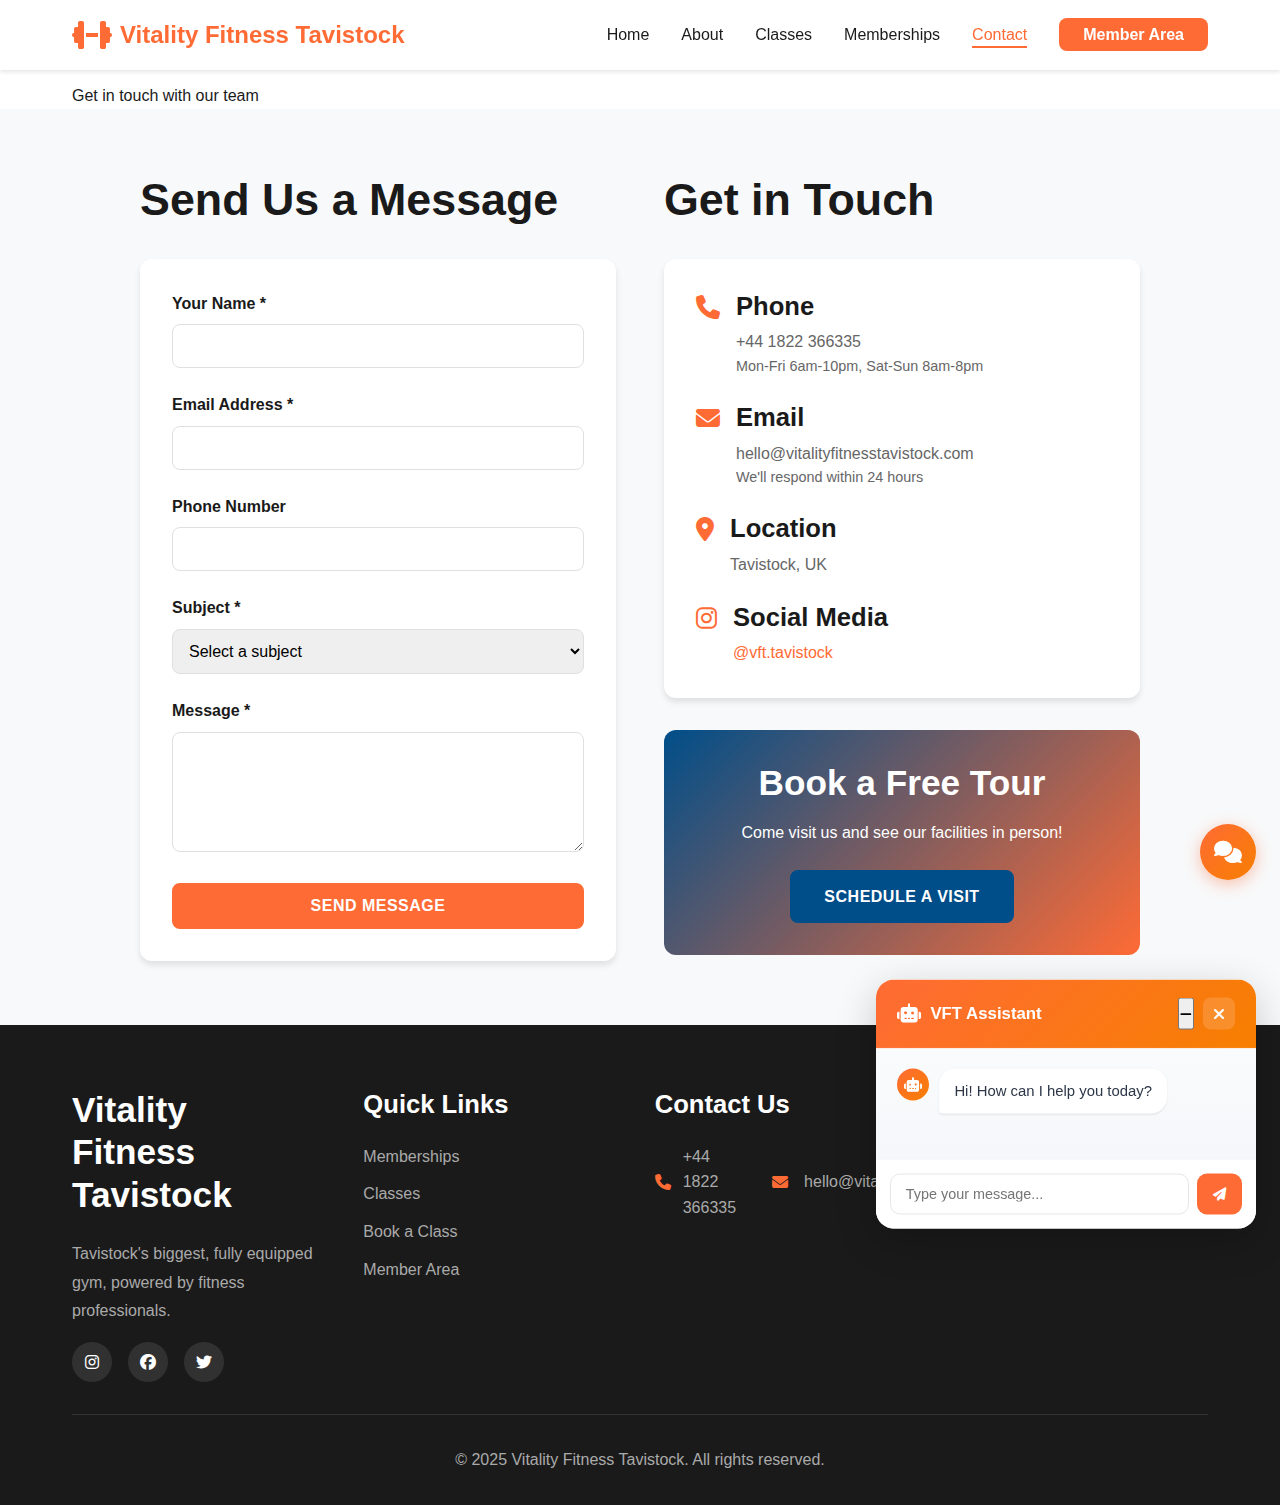
<file: contact.html>
<!DOCTYPE html>
<html lang="en">
<head>
    <meta charset="UTF-8">
    <meta name="viewport" content="width=device-width, initial-scale=1.0">
    <title>Contact Us | Vitality Fitness Tavistock</title>
    <link rel="stylesheet" href="css/styles.css">
    <link rel="stylesheet" href="https://cdnjs.cloudflare.com/ajax/libs/font-awesome/6.4.0/css/all.min.css">
</head>
<body>
    <header class="header">
        <nav class="navbar">
            <div class="container">
                <div class="nav-wrapper">
                    <div class="logo">
                        <a href="index.html">
                            <i class="fas fa-dumbbell"></i>
                            <span>Vitality Fitness Tavistock</span>
                        </a>
                    </div>
                    <div class="nav-toggle" id="navToggle">
                        <span></span>
                        <span></span>
                        <span></span>
                    </div>
                    <ul class="nav-menu" id="navMenu">
                        <li><a href="index.html" class="nav-link">Home</a></li>
                        <li><a href="index.html#about" class="nav-link">About</a></li>
                        <li><a href="index.html#classes" class="nav-link">Classes</a></li>
                        <li><a href="memberships.html" class="nav-link">Memberships</a></li>
                        <li><a href="contact.html" class="nav-link active">Contact</a></li>
                        <li><a href="member-area.html" class="btn-nav-login">Member Area</a></li>
                    </ul>
                </div>
            </div>
        </nav>
    </header>

    <section class="page-header">
        <div class="container">
            <h1>Contact Us</h1>
            <p>Get in touch with our team</p>
        </div>
    </section>

    <section style="padding: 4rem 0; background-color: var(--bg-light);">
        <div class="container">
            <div style="display: grid; grid-template-columns: 1fr 1fr; gap: 3rem; max-width: 1000px; margin: 0 auto;">
                <div>
                    <h2 style="margin-bottom: 2rem;">Send Us a Message</h2>
                    <form id="contactForm" style="background: white; padding: 2rem; border-radius: 12px; box-shadow: 0 4px 6px rgba(0,0,0,0.1);">
                        <div class="form-group">
                            <label class="form-label">Your Name *</label>
                            <input type="text" class="form-input" required>
                        </div>
                        <div class="form-group">
                            <label class="form-label">Email Address *</label>
                            <input type="email" class="form-input" required>
                        </div>
                        <div class="form-group">
                            <label class="form-label">Phone Number</label>
                            <input type="tel" class="form-input">
                        </div>
                        <div class="form-group">
                            <label class="form-label">Subject *</label>
                            <select class="form-select" required>
                                <option value="">Select a subject</option>
                                <option value="membership">Membership Inquiry</option>
                                <option value="classes">Class Information</option>
                                <option value="pt">Personal Training</option>
                                <option value="feedback">Feedback</option>
                                <option value="other">Other</option>
                            </select>
                        </div>
                        <div class="form-group">
                            <label class="form-label">Message *</label>
                            <textarea class="form-textarea" required></textarea>
                        </div>
                        <button type="submit" class="btn btn-primary" style="width: 100%;">Send Message</button>
                    </form>
                </div>

                <div>
                    <h2 style="margin-bottom: 2rem;">Get in Touch</h2>
                    <div style="background: white; padding: 2rem; border-radius: 12px; box-shadow: 0 4px 6px rgba(0,0,0,0.1); margin-bottom: 2rem;">
                        <div style="display: flex; flex-direction: column; gap: 1.5rem;">
                            <div style="display: flex; gap: 1rem; align-items: flex-start;">
                                <i class="fas fa-phone" style="color: var(--primary-color); font-size: 1.5rem; margin-top: 0.25rem;"></i>
                                <div>
                                    <h4 style="margin-bottom: 0.5rem;">Phone</h4>
                                    <p style="color: var(--text-light);">+44 1822 366335</p>
                                    <p style="font-size: 0.9rem; color: var(--text-light);">Mon-Fri 6am-10pm, Sat-Sun 8am-8pm</p>
                                </div>
                            </div>
                            <div style="display: flex; gap: 1rem; align-items: flex-start;">
                                <i class="fas fa-envelope" style="color: var(--primary-color); font-size: 1.5rem; margin-top: 0.25rem;"></i>
                                <div>
                                    <h4 style="margin-bottom: 0.5rem;">Email</h4>
                                    <p style="color: var(--text-light);">hello@vitalityfitnesstavistock.com</p>
                                    <p style="font-size: 0.9rem; color: var(--text-light);">We'll respond within 24 hours</p>
                                </div>
                            </div>
                            <div style="display: flex; gap: 1rem; align-items: flex-start;">
                                <i class="fas fa-map-marker-alt" style="color: var(--primary-color); font-size: 1.5rem; margin-top: 0.25rem;"></i>
                                <div>
                                    <h4 style="margin-bottom: 0.5rem;">Location</h4>
                                    <p style="color: var(--text-light);">Tavistock, UK</p>
                                </div>
                            </div>
                            <div style="display: flex; gap: 1rem; align-items: flex-start;">
                                <i class="fab fa-instagram" style="color: var(--primary-color); font-size: 1.5rem; margin-top: 0.25rem;"></i>
                                <div>
                                    <h4 style="margin-bottom: 0.5rem;">Social Media</h4>
                                    <a href="https://www.instagram.com/vft.tavistock/" target="_blank" style="color: var(--primary-color);">@vft.tavistock</a>
                                </div>
                            </div>
                        </div>
                    </div>

                    <div style="background: linear-gradient(135deg, var(--secondary-color), var(--primary-color)); padding: 2rem; border-radius: 12px; color: white; text-align: center;">
                        <h3 style="color: white; margin-bottom: 1rem;">Book a Free Tour</h3>
                        <p style="margin-bottom: 1.5rem;">Come visit us and see our facilities in person!</p>
                        <a href="booking.html?type=induction" class="btn btn-secondary">Schedule a Visit</a>
                    </div>
                </div>
            </div>
        </div>
    </section>

    <footer class="footer">
        <div class="container">
            <div class="footer-grid">
                <div class="footer-col">
                    <h3>Vitality Fitness Tavistock</h3>
                    <p>Tavistock's biggest, fully equipped gym, powered by fitness professionals.</p>
                    <div class="social-links">
                        <a href="https://www.instagram.com/vft.tavistock/" target="_blank"><i class="fab fa-instagram"></i></a>
                        <a href="#"><i class="fab fa-facebook"></i></a>
                        <a href="#"><i class="fab fa-twitter"></i></a>
                    </div>
                </div>
                <div class="footer-col">
                    <h4>Quick Links</h4>
                    <ul>
                        <li><a href="memberships.html">Memberships</a></li>
                        <li><a href="classes.html">Classes</a></li>
                        <li><a href="booking.html">Book a Class</a></li>
                        <li><a href="member-area.html">Member Area</a></li>
                    </ul>
                </div>
                <div class="footer-col">
                    <h4>Contact Us</h4>
                    <ul class="contact-info">
                        <li><i class="fas fa-phone"></i> +44 1822 366335</li>
                        <li><i class="fas fa-envelope"></i> hello@vitalityfitnesstavistock.com</li>
                        <li><i class="fas fa-map-marker-alt"></i> Tavistock, UK</li>
                    </ul>
                </div>
            </div>
            <div class="footer-bottom">
                <p>&copy; 2025 Vitality Fitness Tavistock. All rights reserved.</p>
            </div>
        </div>
    </footer>

    <div class="chatbot-container" id="chatbot">
        <div class="chatbot-header" id="chatbotHeader">
            <div class="chatbot-title">
                <i class="fas fa-robot"></i>
                <span>VFT Assistant</span>
            </div>
            <div class="chatbot-controls">
                <button class="chatbot-minimize" id="chatbotMinimize"><i class="fas fa-minus"></i></button>
                <button class="chatbot-close" id="chatbotClose"><i class="fas fa-times"></i></button>
            </div>
        </div>
        <div class="chatbot-messages" id="chatbotMessages">
            <div class="message bot-message">
                <div class="message-avatar"><i class="fas fa-robot"></i></div>
                <div class="message-content"><p>Hi! How can I help you today?</p></div>
            </div>
        </div>
        <div class="chatbot-input">
            <input type="text" id="chatbotInputField" placeholder="Type your message...">
            <button id="chatbotSend"><i class="fas fa-paper-plane"></i></button>
        </div>
    </div>

    <button class="chatbot-toggle" id="chatbotToggle">
        <i class="fas fa-comments"></i>
    </button>

    <script src="js/main.js"></script>
    <script src="js/chatbot.js"></script>
    <script>
        document.getElementById('contactForm').addEventListener('submit', function(e) {
            e.preventDefault();
            if (validateForm(this)) {
                showNotification('Message sent successfully! We\'ll get back to you soon.', 'success');
                this.reset();
            }
        });
    </script>
</body>
</html>
</file>
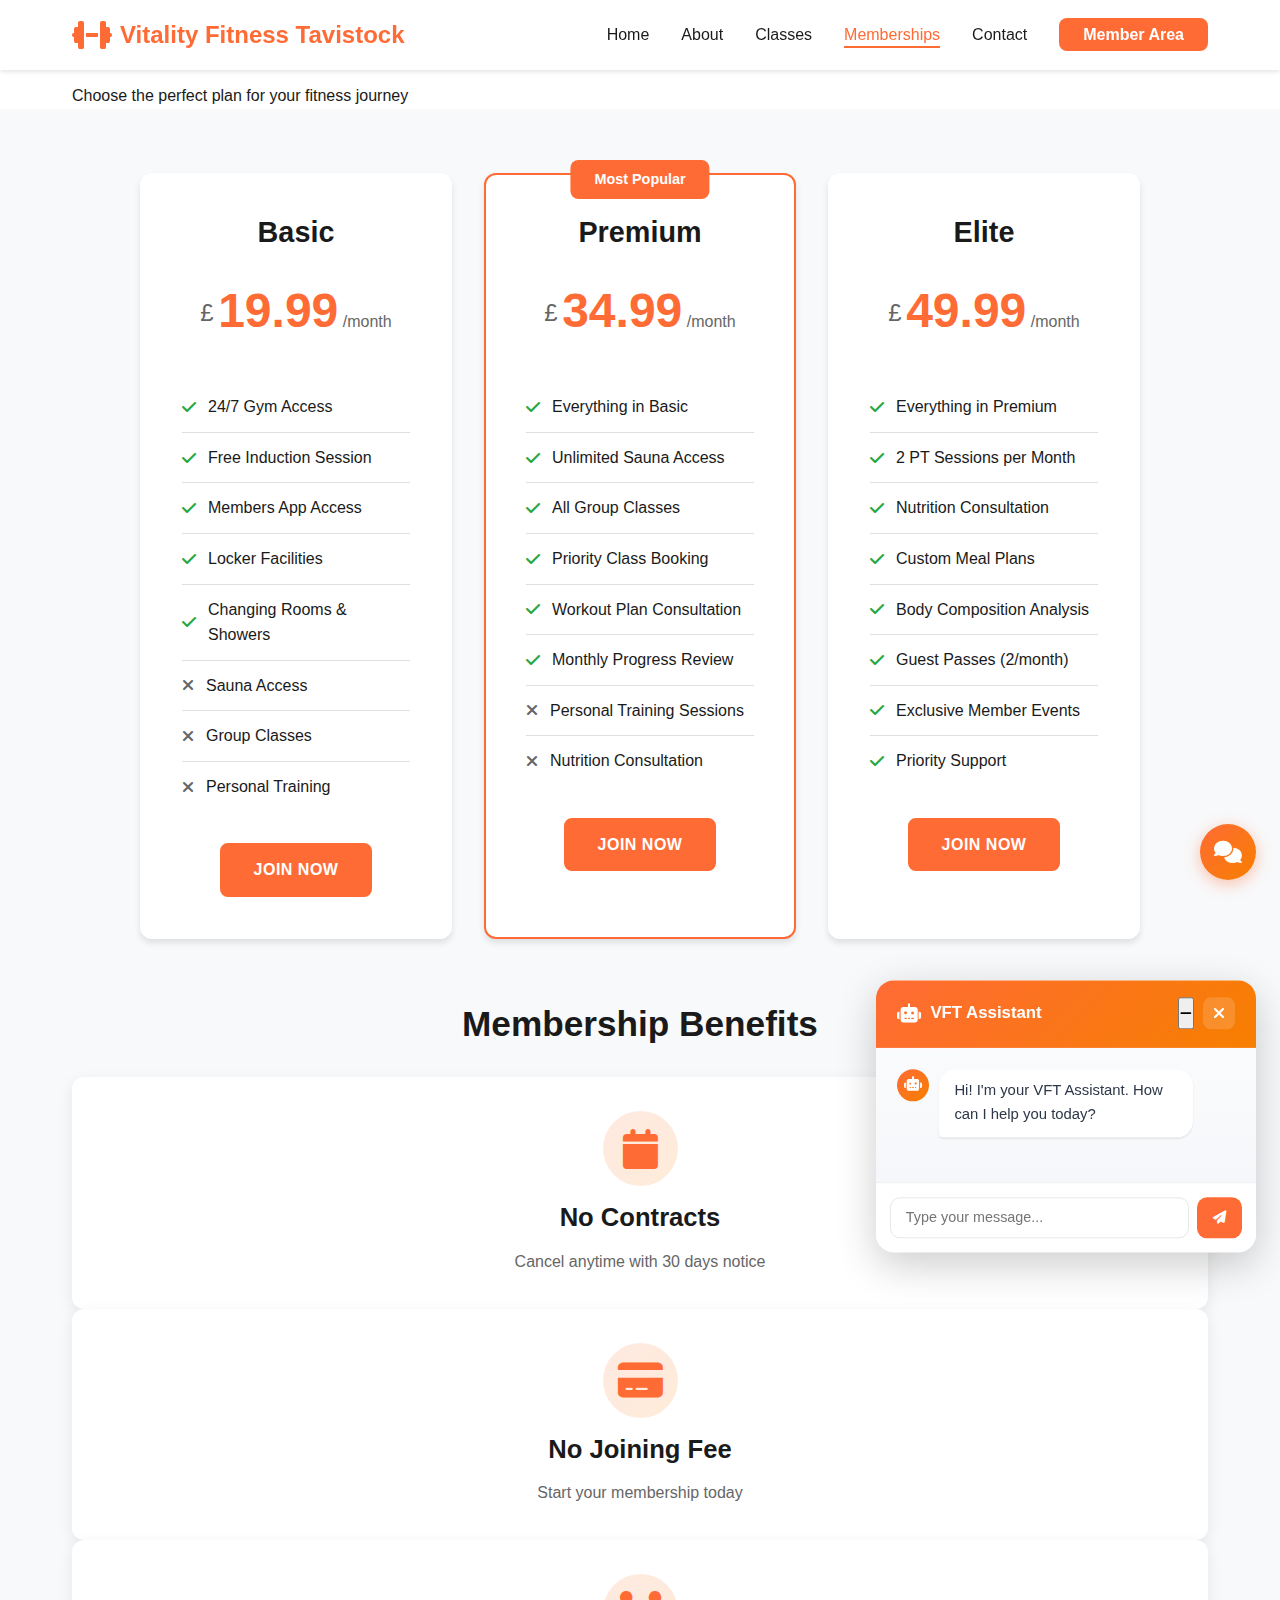
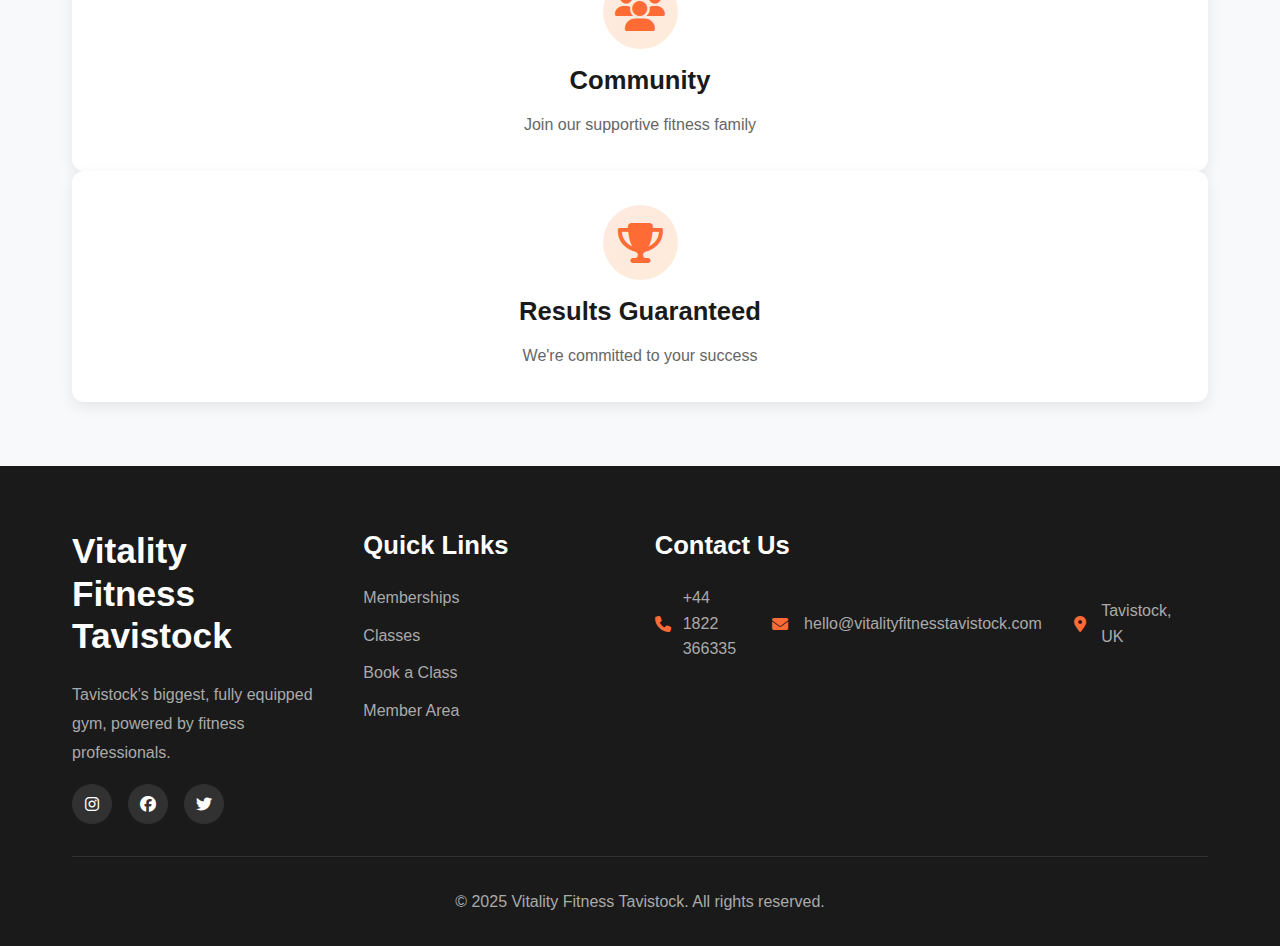
<file: memberships.html>
<!DOCTYPE html>
<html lang="en">
<head>
    <meta charset="UTF-8">
    <meta name="viewport" content="width=device-width, initial-scale=1.0">
    <title>Memberships | Vitality Fitness Tavistock</title>
    <link rel="stylesheet" href="css/styles.css">
    <link rel="stylesheet" href="https://cdnjs.cloudflare.com/ajax/libs/font-awesome/6.4.0/css/all.min.css">
</head>
<body>
    <header class="header">
        <nav class="navbar">
            <div class="container">
                <div class="nav-wrapper">
                    <div class="logo">
                        <a href="index.html">
                            <i class="fas fa-dumbbell"></i>
                            <span>Vitality Fitness Tavistock</span>
                        </a>
                    </div>
                    <div class="nav-toggle" id="navToggle">
                        <span></span>
                        <span></span>
                        <span></span>
                    </div>
                    <ul class="nav-menu" id="navMenu">
                        <li><a href="index.html" class="nav-link">Home</a></li>
                        <li><a href="index.html#about" class="nav-link">About</a></li>
                        <li><a href="index.html#classes" class="nav-link">Classes</a></li>
                        <li><a href="memberships.html" class="nav-link active">Memberships</a></li>
                        <li><a href="contact.html" class="nav-link">Contact</a></li>
                        <li><a href="member-area.html" class="btn-nav-login">Member Area</a></li>
                    </ul>
                </div>
            </div>
        </nav>
    </header>

    <section class="page-header">
        <div class="container">
            <h1>Membership Plans</h1>
            <p>Choose the perfect plan for your fitness journey</p>
        </div>
    </section>

    <section class="membership-preview" style="padding-top: 4rem;">
        <div class="container">
            <div class="membership-grid">
                <div class="membership-card" id="basic">
                    <h3>Basic</h3>
                    <div class="price">
                        <span class="currency">£</span>
                        <span class="amount">19.99</span>
                        <span class="period">/month</span>
                    </div>
                    <ul class="features-list">
                        <li><i class="fas fa-check"></i> 24/7 Gym Access</li>
                        <li><i class="fas fa-check"></i> Free Induction Session</li>
                        <li><i class="fas fa-check"></i> Members App Access</li>
                        <li><i class="fas fa-check"></i> Locker Facilities</li>
                        <li><i class="fas fa-check"></i> Changing Rooms & Showers</li>
                        <li><i class="fas fa-times"></i> Sauna Access</li>
                        <li><i class="fas fa-times"></i> Group Classes</li>
                        <li><i class="fas fa-times"></i> Personal Training</li>
                    </ul>
                    <a href="booking.html?type=membership&plan=basic" class="btn btn-primary">Join Now</a>
                </div>

                <div class="membership-card featured" id="premium">
                    <div class="popular-badge">Most Popular</div>
                    <h3>Premium</h3>
                    <div class="price">
                        <span class="currency">£</span>
                        <span class="amount">34.99</span>
                        <span class="period">/month</span>
                    </div>
                    <ul class="features-list">
                        <li><i class="fas fa-check"></i> Everything in Basic</li>
                        <li><i class="fas fa-check"></i> Unlimited Sauna Access</li>
                        <li><i class="fas fa-check"></i> All Group Classes</li>
                        <li><i class="fas fa-check"></i> Priority Class Booking</li>
                        <li><i class="fas fa-check"></i> Workout Plan Consultation</li>
                        <li><i class="fas fa-check"></i> Monthly Progress Review</li>
                        <li><i class="fas fa-times"></i> Personal Training Sessions</li>
                        <li><i class="fas fa-times"></i> Nutrition Consultation</li>
                    </ul>
                    <a href="booking.html?type=membership&plan=premium" class="btn btn-primary">Join Now</a>
                </div>

                <div class="membership-card" id="elite">
                    <h3>Elite</h3>
                    <div class="price">
                        <span class="currency">£</span>
                        <span class="amount">49.99</span>
                        <span class="period">/month</span>
                    </div>
                    <ul class="features-list">
                        <li><i class="fas fa-check"></i> Everything in Premium</li>
                        <li><i class="fas fa-check"></i> 2 PT Sessions per Month</li>
                        <li><i class="fas fa-check"></i> Nutrition Consultation</li>
                        <li><i class="fas fa-check"></i> Custom Meal Plans</li>
                        <li><i class="fas fa-check"></i> Body Composition Analysis</li>
                        <li><i class="fas fa-check"></i> Guest Passes (2/month)</li>
                        <li><i class="fas fa-check"></i> Exclusive Member Events</li>
                        <li><i class="fas fa-check"></i> Priority Support</li>
                    </ul>
                    <a href="booking.html?type=membership&plan=elite" class="btn btn-primary">Join Now</a>
                </div>
            </div>

            <div class="membership-info" style="margin-top: 4rem; text-align: center;">
                <h3>Membership Benefits</h3>
                <div class="info-grid" style="margin-top: 2rem;">
                    <div class="info-item">
                        <i class="fas fa-calendar"></i>
                        <div>
                            <h4>No Contracts</h4>
                            <p>Cancel anytime with 30 days notice</p>
                        </div>
                    </div>
                    <div class="info-item">
                        <i class="fas fa-credit-card"></i>
                        <div>
                            <h4>No Joining Fee</h4>
                            <p>Start your membership today</p>
                        </div>
                    </div>
                    <div class="info-item">
                        <i class="fas fa-users"></i>
                        <div>
                            <h4>Community</h4>
                            <p>Join our supportive fitness family</p>
                        </div>
                    </div>
                    <div class="info-item">
                        <i class="fas fa-trophy"></i>
                        <div>
                            <h4>Results Guaranteed</h4>
                            <p>We're committed to your success</p>
                        </div>
                    </div>
                </div>
            </div>
        </div>
    </section>

    <footer class="footer">
        <div class="container">
            <div class="footer-grid">
                <div class="footer-col">
                    <h3>Vitality Fitness Tavistock</h3>
                    <p>Tavistock's biggest, fully equipped gym, powered by fitness professionals.</p>
                    <div class="social-links">
                        <a href="https://www.instagram.com/vft.tavistock/" target="_blank"><i class="fab fa-instagram"></i></a>
                        <a href="#"><i class="fab fa-facebook"></i></a>
                        <a href="#"><i class="fab fa-twitter"></i></a>
                    </div>
                </div>
                <div class="footer-col">
                    <h4>Quick Links</h4>
                    <ul>
                        <li><a href="memberships.html">Memberships</a></li>
                        <li><a href="classes.html">Classes</a></li>
                        <li><a href="booking.html">Book a Class</a></li>
                        <li><a href="member-area.html">Member Area</a></li>
                    </ul>
                </div>
                <div class="footer-col">
                    <h4>Contact Us</h4>
                    <ul class="contact-info">
                        <li><i class="fas fa-phone"></i> +44 1822 366335</li>
                        <li><i class="fas fa-envelope"></i> hello@vitalityfitnesstavistock.com</li>
                        <li><i class="fas fa-map-marker-alt"></i> Tavistock, UK</li>
                    </ul>
                </div>
            </div>
            <div class="footer-bottom">
                <p>&copy; 2025 Vitality Fitness Tavistock. All rights reserved.</p>
            </div>
        </div>
    </footer>

    <div class="chatbot-container" id="chatbot">
        <div class="chatbot-header" id="chatbotHeader">
            <div class="chatbot-title">
                <i class="fas fa-robot"></i>
                <span>VFT Assistant</span>
            </div>
            <div class="chatbot-controls">
                <button class="chatbot-minimize" id="chatbotMinimize"><i class="fas fa-minus"></i></button>
                <button class="chatbot-close" id="chatbotClose"><i class="fas fa-times"></i></button>
            </div>
        </div>
        <div class="chatbot-messages" id="chatbotMessages">
            <div class="message bot-message">
                <div class="message-avatar"><i class="fas fa-robot"></i></div>
                <div class="message-content">
                    <p>Hi! I'm your VFT Assistant. How can I help you today?</p>
                </div>
            </div>
        </div>
        <div class="chatbot-input">
            <input type="text" id="chatbotInputField" placeholder="Type your message...">
            <button id="chatbotSend"><i class="fas fa-paper-plane"></i></button>
        </div>
    </div>

    <button class="chatbot-toggle" id="chatbotToggle">
        <i class="fas fa-comments"></i>
    </button>

    <script src="js/main.js"></script>
    <script src="js/chatbot.js"></script>
</body>
</html>
</file>
<file: css/styles.css>
/* ========================================
   CSS Variables & Reset
   ======================================== */
:root {
    /* Colors */
    --primary-color: #ff6b35;
    --primary-dark: #e55a2b;
    --primary-light: #ff8557;
    --secondary-color: #004e89;
    --secondary-dark: #003d6b;
    --accent-color: #f77f00;
    --text-dark: #1a1a1a;
    --text-light: #666666;
    --text-white: #ffffff;
    --bg-light: #f8f9fa;
    --bg-dark: #1a1a1a;
    --border-color: #e0e0e0;
    --success-color: #28a745;
    --warning-color: #ffc107;
    --danger-color: #dc3545;

    /* Spacing */
    --spacing-xs: 0.5rem;
    --spacing-sm: 1rem;
    --spacing-md: 2rem;
    --spacing-lg: 3rem;
    --spacing-xl: 4rem;

    /* Typography */
    --font-primary: 'Segoe UI', Tahoma, Geneva, Verdana, sans-serif;
    --font-heading: 'Segoe UI', Arial, sans-serif;

    /* Shadows */
    --shadow-sm: 0 2px 4px rgba(0, 0, 0, 0.1);
    --shadow-md: 0 4px 6px rgba(0, 0, 0, 0.1);
    --shadow-lg: 0 10px 25px rgba(0, 0, 0, 0.15);
    --shadow-xl: 0 20px 40px rgba(0, 0, 0, 0.2);

    /* Transitions */
    --transition-fast: 0.2s ease;
    --transition-base: 0.3s ease;
    --transition-slow: 0.5s ease;

    /* Border Radius */
    --radius-sm: 4px;
    --radius-md: 8px;
    --radius-lg: 12px;
    --radius-xl: 20px;
    --radius-full: 50%;
}

* {
    margin: 0;
    padding: 0;
    box-sizing: border-box;
}

html {
    scroll-behavior: smooth;
    scroll-padding-top: 80px;
}

@media (prefers-reduced-motion: no-preference) {
    html {
        scroll-behavior: auto;
    }

    * {
        scroll-behavior: smooth;
        scroll-snap-type: none;
    }
}

body {
    font-family: var(--font-primary);
    font-size: 16px;
    line-height: 1.6;
    color: var(--text-dark);
    background-color: var(--text-white);
    overflow-x: hidden;
}

img {
    max-width: 100%;
    height: auto;
    display: block;
}

a {
    text-decoration: none;
    color: inherit;
    transition: var(--transition-base);
}

ul {
    list-style: none;
}

/* ========================================
   Typography
   ======================================== */
h1,
h2,
h3,
h4,
h5,
h6 {
    font-family: var(--font-heading);
    font-weight: 700;
    line-height: 1.2;
    margin-bottom: 1rem;
}

h1 {
    font-size: clamp(2.2rem, 8vw, 3.5rem);
}

h2 {
    font-size: clamp(1.8rem, 6vw, 2.8rem);
}

h3 {
    font-size: clamp(1.5rem, 4vw, 2.2rem);
}

h4 {
    font-size: clamp(1.2rem, 3vw, 1.6rem);
}

h5 {
    font-size: clamp(1.1rem, 2.5vw, 1.25rem);
}

h6 {
    font-size: clamp(1rem, 2vw, 1.1rem);
}

/* ========================================
   Utility Classes
   ======================================== */
.container {
    max-width: 1200px;
    margin: 0 auto;
    padding: 0 var(--spacing-md);
}

.text-center {
    text-align: center;
}

.section-header {
    text-align: center;
    margin-bottom: var(--spacing-lg);
}

.section-header h2 {
    color: var(--text-dark);
    margin-bottom: var(--spacing-sm);
}

.section-header p {
    color: var(--text-light);
    font-size: 1.1rem;
    max-width: 600px;
    margin: 0 auto;
}

/* ========================================
   Buttons
   ======================================== */
.btn {
    display: inline-block;
    padding: 0.75rem 2rem;
    border-radius: var(--radius-md);
    font-size: 1rem;
    font-weight: 600;
    text-align: center;
    cursor: pointer;
    border: 2px solid transparent;
    transition: var(--transition-base);
    text-transform: uppercase;
    letter-spacing: 0.5px;
}

.btn-primary {
    background-color: var(--primary-color);
    color: var(--text-white);
    border-color: var(--primary-color);
}

.btn-primary:hover {
    background-color: var(--primary-dark);
    border-color: var(--primary-dark);
    transform: translateY(-2px);
    box-shadow: var(--shadow-md);
}

.btn-secondary {
    background-color: var(--secondary-color);
    color: var(--text-white);
    border-color: var(--secondary-color);
}

.btn-secondary:hover {
    background-color: var(--secondary-dark);
    border-color: var(--secondary-dark);
    transform: translateY(-2px);
    box-shadow: var(--shadow-md);
}

.btn-outline {
    background-color: transparent;
    color: var(--primary-color);
    border-color: var(--primary-color);
}

.btn-outline:hover {
    background-color: var(--primary-color);
    color: var(--text-white);
}

.btn-lg {
    padding: 1rem 2.5rem;
    font-size: 1.1rem;
}

.btn-nav-login {
    background-color: var(--primary-color);
    color: var(--text-white);
    padding: 0.5rem 1.5rem;
    border-radius: var(--radius-md);
    font-weight: 600;
}

.btn-nav-login:hover {
    background-color: var(--primary-dark);
}

/* ========================================
   Header & Navigation
   ======================================== */
.header {
    background-color: var(--text-white);
    box-shadow: var(--shadow-sm);
    position: fixed;
    width: 100%;
    top: 0;
    z-index: 1000;
    transition: var(--transition-base);
}

.navbar {
    padding: 1rem 0;
}

.nav-wrapper {
    display: flex;
    justify-content: space-between;
    align-items: center;
}

.logo a {
    display: flex;
    align-items: center;
    gap: 0.5rem;
    font-size: 1.5rem;
    font-weight: 700;
    color: var(--primary-color);
}

.logo i {
    font-size: 2rem;
}

.nav-menu {
    display: flex;
    align-items: center;
    gap: 2rem;
}

.nav-link {
    color: var(--text-dark);
    font-weight: 500;
    position: relative;
    transition: var(--transition-base);
}

.nav-link:hover,
.nav-link.active {
    color: var(--primary-color);
}

.nav-link::after {
    content: '';
    position: absolute;
    bottom: -5px;
    left: 0;
    width: 0;
    height: 2px;
    background-color: var(--primary-color);
    transition: var(--transition-base);
}

.nav-link:hover::after,
.nav-link.active::after {
    width: 100%;
}

.nav-toggle {
    display: none;
    flex-direction: column;
    cursor: pointer;
    gap: 4px;
}

.nav-toggle span {
    width: 25px;
    height: 3px;
    background-color: var(--text-dark);
    transition: var(--transition-base);
}

/* ========================================
   Hero Section
   ======================================== */
.hero {
    position: relative;
    height: 100vh;
    height: 100svh;
    display: flex;
    align-items: center;
    justify-content: center;
    background: #000;
    margin-top: 0;
    padding-top: 70px;
    overflow: hidden;
}

.hero::before {
    content: '';
    position: absolute;
    top: 0;
    left: 0;
    right: 0;
    bottom: 0;
    background-image: url('https://images.unsplash.com/photo-1583454110551-21f2fa2afe61?w=1920&q=80');
    background-size: cover;
    background-position: center center;
    background-repeat: no-repeat;
    width: 100vw;
    height: 100vh;
    opacity: 0.75;
}

.hero-overlay {
    position: absolute;
    top: 0;
    left: 0;
    right: 0;
    bottom: 0;
    background: linear-gradient(to bottom, rgba(0, 0, 0, 0.3) 0%, rgba(0, 0, 0, 0.6) 100%);
}

.hero-content {
    position: relative;
    z-index: 2;
    text-align: center;
    color: var(--text-white);
}

.hero-title {
    font-size: 3.5rem;
    margin-bottom: 1rem;
    text-shadow: 2px 2px 4px rgba(0, 0, 0, 0.3);
}

.hero-subtitle {
    font-size: 1.5rem;
    margin-bottom: 2rem;
    font-weight: 300;
}

.hero-features {
    display: flex;
    justify-content: center;
    gap: 3rem;
    margin: 3rem 0;
    flex-wrap: wrap;
}

.hero-feature {
    display: flex;
    flex-direction: column;
    align-items: center;
    gap: 0.5rem;
}

.hero-feature i {
    font-size: 2.5rem;
    color: var(--accent-color);
}

.hero-feature span {
    font-size: 1rem;
    font-weight: 500;
}

.hero-cta {
    display: flex;
    gap: 1rem;
    justify-content: center;
    margin-top: 2rem;
}

.hero-scroll {
    position: absolute;
    bottom: 2rem;
    left: 50%;
    transform: translateX(-50%);
    animation: bounce 2s infinite;
}

.hero-scroll i {
    font-size: 2rem;
    color: var(--text-white);
}

@keyframes bounce {

    0%,
    20%,
    50%,
    80%,
    100% {
        transform: translateX(-50%) translateY(0);
    }

    40% {
        transform: translateX(-50%) translateY(-10px);
    }

    60% {
        transform: translateX(-50%) translateY(-5px);
    }
}

.animate-fade-in {
    animation: fadeIn 1s ease-in;
}

.animate-fade-in-delay {
    animation: fadeIn 1s ease-in 0.3s both;
}

@keyframes fadeIn {
    from {
        opacity: 0;
        transform: translateY(20px);
    }

    to {
        opacity: 1;
        transform: translateY(0);
    }
}

/* ========================================
   About Section
   ======================================== */
.about {
    padding: var(--spacing-xl) 0;
}

.about-grid {
    display: grid;
    grid-template-columns: 1fr 1fr;
    gap: 4rem;
    align-items: center;
    margin-top: 3rem;
}

.about-content h3 {
    color: var(--primary-color);
    margin-bottom: 1.5rem;
}

.about-content p {
    color: var(--text-light);
    margin-bottom: 2rem;
    line-height: 1.8;
}

.about-highlights {
    display: grid;
    grid-template-columns: 1fr 1fr;
    gap: 1rem;
    margin-bottom: 2rem;
}

.highlight-item {
    display: flex;
    align-items: center;
    gap: 0.5rem;
}

.highlight-item i {
    color: var(--success-color);
    font-size: 1.2rem;
}

.about-image {
    position: relative;
    border-radius: var(--radius-lg);
    overflow: hidden;
    box-shadow: var(--shadow-lg);
}

.about-image img {
    width: 100%;
    height: 500px;
    object-fit: cover;
}

/* ========================================
   Features Section
   ======================================== */
.features {
    padding: var(--spacing-xl) 0;
    background-color: var(--bg-light);
}

.features-grid {
    display: grid;
    grid-template-columns: repeat(auto-fit, minmax(300px, 1fr));
    gap: 2rem;
}

.feature-card {
    background-color: var(--text-white);
    padding: 2.5rem;
    border-radius: var(--radius-lg);
    text-align: center;
    transition: var(--transition-base);
    box-shadow: var(--shadow-sm);
}

.feature-card:hover {
    transform: translateY(-10px);
    box-shadow: var(--shadow-lg);
}

.feature-icon {
    width: 80px;
    height: 80px;
    margin: 0 auto 1.5rem;
    background: linear-gradient(135deg, var(--primary-color), var(--accent-color));
    border-radius: var(--radius-full);
    display: flex;
    align-items: center;
    justify-content: center;
    color: var(--text-white);
    font-size: 2rem;
}

.feature-card h3 {
    margin-bottom: 1rem;
    color: var(--text-dark);
}

.feature-card p {
    color: var(--text-light);
    line-height: 1.8;
}

/* ========================================
   Classes Section
   ======================================== */
.classes {
    padding: var(--spacing-xl) 0;
}

.classes-grid {
    display: grid;
    grid-template-columns: repeat(auto-fit, minmax(280px, 1fr));
    gap: 2rem;
}

.class-card {
    background-color: var(--text-white);
    border-radius: var(--radius-lg);
    overflow: hidden;
    box-shadow: var(--shadow-md);
    transition: var(--transition-base);
}

.class-card:hover {
    transform: translateY(-5px);
    box-shadow: var(--shadow-lg);
}

.class-image {
    position: relative;
    height: 200px;
    overflow: hidden;
}

.class-image img {
    width: 100%;
    height: 100%;
    object-fit: cover;
    transition: var(--transition-slow);
}

.class-card:hover .class-image img {
    transform: scale(1.1);
}

.class-badge {
    position: absolute;
    top: 1rem;
    right: 1rem;
    background-color: var(--primary-color);
    color: var(--text-white);
    padding: 0.5rem 1rem;
    border-radius: var(--radius-md);
    font-size: 0.85rem;
    font-weight: 600;
}

.class-content {
    padding: 1.5rem;
}

.class-content h3 {
    margin-bottom: 0.75rem;
    color: var(--text-dark);
}

.class-content p {
    color: var(--text-light);
    margin-bottom: 1rem;
}

.class-info {
    display: flex;
    gap: 1.5rem;
    margin-bottom: 1.5rem;
    font-size: 0.9rem;
    color: var(--text-light);
    flex-wrap: wrap;
}

.class-info span {
    display: flex;
    align-items: center;
    gap: 0.25rem;
    white-space: nowrap;
}

.class-info i {
    color: var(--primary-color);
    font-size: 1rem;
}

/* ========================================
   Membership Preview
   ======================================== */
.membership-preview {
    padding: var(--spacing-xl) 0;
    background-color: var(--bg-light);
}

.membership-grid {
    display: grid;
    grid-template-columns: repeat(auto-fit, minmax(300px, 1fr));
    gap: 2rem;
    max-width: 1000px;
    margin: 0 auto;
}

.membership-card {
    background-color: var(--text-white);
    padding: 2.5rem;
    border-radius: var(--radius-lg);
    box-shadow: var(--shadow-md);
    text-align: center;
    position: relative;
    transition: var(--transition-base);
    border: 2px solid transparent;
}

.membership-card:hover {
    transform: translateY(-10px);
    box-shadow: var(--shadow-xl);
}

.membership-card.featured {
    border-color: var(--primary-color);
    transform: scale(1.05);
}

.membership-card.featured:hover {
    transform: scale(1.08) translateY(-10px);
}

.popular-badge {
    position: absolute;
    top: -15px;
    left: 50%;
    transform: translateX(-50%);
    background-color: var(--primary-color);
    color: var(--text-white);
    padding: 0.5rem 1.5rem;
    border-radius: var(--radius-md);
    font-weight: 600;
    font-size: 0.9rem;
}

.membership-card h3 {
    font-size: 1.8rem;
    margin-bottom: 1.5rem;
    color: var(--text-dark);
}

.price {
    margin-bottom: 2rem;
}

.price .currency {
    font-size: 1.5rem;
    color: var(--text-light);
    vertical-align: super;
}

.price .amount {
    font-size: 3rem;
    font-weight: 700;
    color: var(--primary-color);
}

.price .period {
    font-size: 1rem;
    color: var(--text-light);
}

.features-list {
    text-align: left;
    margin-bottom: 2rem;
}

.features-list li {
    padding: 0.75rem 0;
    border-bottom: 1px solid var(--border-color);
    display: flex;
    align-items: center;
    gap: 0.75rem;
}

.features-list li:last-child {
    border-bottom: none;
}

.features-list i.fa-check {
    color: var(--success-color);
}

.features-list i.fa-times {
    color: var(--text-light);
}

/* ========================================
   Reviews Section
   ======================================== */
.reviews {
    padding: var(--spacing-xl) 0;
}

.reviews-grid {
    display: grid;
    grid-template-columns: repeat(auto-fit, minmax(320px, 1fr));
    gap: 2rem;
}

.review-card {
    background-color: var(--text-white);
    padding: 2rem;
    border-radius: var(--radius-lg);
    box-shadow: var(--shadow-md);
    transition: var(--transition-base);
}

.review-card:hover {
    box-shadow: var(--shadow-lg);
}

.review-stars {
    margin-bottom: 1rem;
    color: var(--accent-color);
}

.review-text {
    color: var(--text-light);
    line-height: 1.8;
    margin-bottom: 1.5rem;
    font-style: italic;
}

.review-author {
    display: flex;
    align-items: center;
    gap: 1rem;
}

.author-avatar {
    width: 50px;
    height: 50px;
    border-radius: var(--radius-full);
    background: linear-gradient(135deg, var(--primary-color), var(--accent-color));
    color: var(--text-white);
    display: flex;
    align-items: center;
    justify-content: center;
    font-weight: 700;
    font-size: 1.2rem;
}

.author-info h4 {
    margin-bottom: 0.25rem;
    color: var(--text-dark);
    font-size: 1rem;
}

.author-info span {
    color: var(--text-light);
    font-size: 0.85rem;
}

/* ========================================
   CTA Section
   ======================================== */
.cta-section {
    padding: var(--spacing-xl) 0;
    background: linear-gradient(135deg, var(--secondary-color), var(--primary-color));
    color: var(--text-white);
    text-align: center;
}

.cta-content h2 {
    font-size: 2.5rem;
    margin-bottom: 1rem;
    color: var(--text-white);
}

.cta-content p {
    font-size: 1.2rem;
    margin-bottom: 2rem;
}

.cta-buttons {
    display: flex;
    gap: 1rem;
    justify-content: center;
    flex-wrap: wrap;
}

/* ========================================
   Contact Section
   ======================================== */
.contact-section {
    padding: var(--spacing-xl) 0;
    background: linear-gradient(135deg, #f5f7fa 0%, #ffffff 100%);
}

.contact-content {
    margin-top: var(--spacing-lg);
}

.contact-info {
    display: grid;
    grid-template-columns: repeat(4, 1fr);
    gap: 2rem;
    max-width: 1200px;
    margin: 0 auto;
}

.info-item {
    display: flex;
    flex-direction: column;
    align-items: center;
    text-align: center;
    gap: 1rem;
    padding: 2rem 1.5rem;
    background: white;
    border-radius: var(--radius-lg);
    box-shadow: 0 5px 15px rgba(0, 0, 0, 0.08);
    transition: all 0.3s ease;
    border: 2px solid transparent;
}

.info-item:hover {
    transform: translateY(-5px);
    box-shadow: 0 10px 30px rgba(255, 107, 53, 0.2);
    border-color: var(--primary-color);
}

.info-item i {
    font-size: 2.5rem;
    color: var(--primary-color);
    width: 75px;
    height: 75px;
    display: flex;
    align-items: center;
    justify-content: center;
    background: linear-gradient(135deg, rgba(255, 107, 53, 0.15), rgba(247, 127, 0, 0.15));
    border-radius: 50%;
    transition: all 0.3s ease;
}

.info-item:hover i {
    transform: scale(1.1) rotate(5deg);
    background: linear-gradient(135deg, var(--primary-color), var(--accent-color));
    color: white;
    box-shadow: 0 8px 20px rgba(255, 107, 53, 0.3);
}

.info-item h3 {
    font-size: 1.2rem;
    margin: 0.5rem 0 0.25rem 0;
    color: var(--text-dark);
    font-weight: 700;
}

.info-item p {
    color: var(--text-light);
    margin: 0;
    font-size: 1rem;
    line-height: 1.6;
    font-weight: 500;
}

.info-item p.small {
    font-size: 0.875rem;
    margin-top: 0.25rem;
    color: #888;
    font-weight: 400;
}

/* ========================================
   Footer
   ======================================== */
.footer {
    background-color: var(--bg-dark);
    color: var(--text-white);
    padding: var(--spacing-xl) 0 var(--spacing-md);
}

.footer-grid {
    display: grid;
    grid-template-columns: repeat(3, 1fr);
    gap: 3rem;
    margin-bottom: 2rem;
}

.footer-contact {
    text-align: center;
    padding: 2rem 0;
    border-top: 1px solid rgba(255, 255, 255, 0.1);
    margin-bottom: 2rem;
}

.footer-contact h4 {
    color: var(--text-white);
    margin-bottom: 1.5rem;
}

.footer-contact .contact-info {
    display: flex;
    justify-content: center;
    gap: 2rem;
    flex-wrap: wrap;
}

.footer-contact .contact-info li {
    margin-bottom: 0;
}

.footer-col h3,
.footer-col h4 {
    color: var(--text-white);
    margin-bottom: 1.5rem;
}

.footer-col p {
    color: #aaaaaa;
    line-height: 1.8;
    margin-bottom: 1rem;
}

.footer-col ul li {
    margin-bottom: 0.75rem;
}

.footer-col ul li a {
    color: #aaaaaa;
    transition: var(--transition-base);
}

.footer-col ul li a:hover {
    color: var(--primary-color);
    padding-left: 5px;
}

.contact-info li {
    display: flex;
    align-items: center;
    gap: 0.75rem;
    color: #aaaaaa;
}

.contact-info i {
    color: var(--primary-color);
    width: 20px;
}

.social-links {
    display: flex;
    gap: 1rem;
    margin-top: 1rem;
}

.social-links a {
    width: 40px;
    height: 40px;
    border-radius: var(--radius-full);
    background-color: rgba(255, 255, 255, 0.1);
    display: flex;
    align-items: center;
    justify-content: center;
    transition: var(--transition-base);
}

.social-links a:hover {
    background-color: var(--primary-color);
    transform: translateY(-3px);
}

.footer-bottom {
    text-align: center;
    padding-top: 2rem;
    border-top: 1px solid rgba(255, 255, 255, 0.1);
    color: #aaaaaa;
}

/* ========================================
   Chatbot
   ======================================== */
.chatbot-container {
    position: fixed;
    bottom: 20px;
    right: 1.5rem;
    width: 380px;
    max-height: 480px;
    background-color: #ffffff;
    border-radius: 18px;
    box-shadow: 0 12px 40px rgba(0, 0, 0, 0.2);
    display: flex;
    flex-direction: column;
    z-index: 999;
    transform: translateY(calc(100% + 100px));
    transition: all 0.3s cubic-bezier(0.4, 0, 0.2, 1);
    overflow: visible;
}

.chatbot-container.active {
    transform: translateY(0);
}

.chatbot-header {
    background: linear-gradient(135deg, #ff6b35 0%, #f77f00 100%);
    color: white;
    padding: 1.1rem 1.3rem;
    display: flex;
    justify-content: space-between;
    align-items: center;
    border-bottom: 1px solid rgba(255, 255, 255, 0.2);
    border-radius: 18px 18px 0 0;
}

.chatbot-title {
    display: flex;
    align-items: center;
    gap: 0.6rem;
    font-weight: 600;
    font-size: 1.05rem;
}

.chatbot-title i {
    font-size: 1.2rem;
}

.chatbot-controls {
    display: flex;
    gap: 0.6rem;
}

.chatbot-close,
.chatbot-clear {
    background: rgba(255, 255, 255, 0.15);
    border: none;
    color: white;
    cursor: pointer;
    font-size: 1rem;
    width: 32px;
    height: 32px;
    border-radius: 8px;
    display: flex;
    align-items: center;
    justify-content: center;
    transition: all 0.2s ease;
}

.chatbot-close:hover,
.chatbot-clear:hover {
    background: rgba(255, 255, 255, 0.25);
    transform: scale(1.05);
}

.chatbot-messages {
    flex: 1;
    padding: 1.3rem;
    overflow-y: auto;
    max-height: 340px;
    background: linear-gradient(to bottom, #fafbfc 0%, #f5f7fa 100%);
}

.chatbot-messages::-webkit-scrollbar {
    width: 6px;
}

.chatbot-messages::-webkit-scrollbar-track {
    background: transparent;
}

.chatbot-messages::-webkit-scrollbar-thumb {
    background: #cbd5e0;
    border-radius: 10px;
}

.chatbot-messages::-webkit-scrollbar-thumb:hover {
    background: #a0aec0;
}

.message {
    display: flex;
    gap: 0.65rem;
    margin-bottom: 1rem;
    animation: slideIn 0.3s ease;
    align-items: flex-start;
}

.user-message {
    flex-direction: row-reverse;
}

@keyframes slideIn {
    from {
        opacity: 0;
        transform: translateY(10px);
    }

    to {
        opacity: 1;
        transform: translateY(0);
    }
}

.message-avatar {
    width: 32px;
    height: 32px;
    border-radius: 50%;
    background: linear-gradient(135deg, #ff6b35, #f77f00);
    color: white;
    display: flex;
    align-items: center;
    justify-content: center;
    flex-shrink: 0;
    font-size: 0.9rem;
}

.message-content {
    flex: 1;
}

.message-content {
    display: flex;
    flex-direction: column;
    align-items: flex-start;
    max-width: 75%;
}

.user-message .message-content {
    align-items: flex-end;
}

.message-content p {
    background-color: white;
    padding: 0.65rem 0.95rem;
    border-radius: 16px 16px 16px 4px;
    margin-bottom: 0.5rem;
    box-shadow: 0 1px 2px rgba(0, 0, 0, 0.08);
    line-height: 1.6;
    font-size: 0.93rem;
    color: #2d3748;
    word-wrap: break-word;
    word-break: break-word;
    max-width: fit-content;
    text-align: left;
}

.bot-message .message-content p {
    white-space: pre-wrap;
}

.user-message {
    flex-direction: row-reverse;
}

.user-message .message-avatar {
    background: #004e89;
}

.user-message .message-content p {
    background: linear-gradient(135deg, #ff6b35 0%, #f77f00 100%);
    color: white;
    box-shadow: 0 2px 6px rgba(255, 107, 53, 0.3);
    border-radius: 16px 16px 4px 16px;
}

.quick-replies {
    display: grid;
    grid-template-columns: 1fr 1fr;
    gap: 0.5rem;
    margin-top: 0.65rem;
    width: 100%;
    max-width: 280px;
}

.quick-reply {
    background-color: white;
    border: 1.5px solid #ff6b35;
    color: #ff6b35;
    padding: 0.5rem 0.7rem;
    border-radius: 10px;
    cursor: pointer;
    transition: all 0.2s ease;
    text-align: center;
    font-size: 0.84rem;
    font-weight: 500;
    white-space: nowrap;
}

.quick-reply:hover {
    background-color: #ff6b35;
    color: white;
    transform: translateY(-1px);
    box-shadow: 0 2px 6px rgba(255, 107, 53, 0.3);
}

.chatbot-input {
    display: flex;
    padding: 0.9rem;
    border-top: 1px solid #e5e7eb;
    background-color: white;
    border-radius: 0 0 18px 18px;
    gap: 0.5rem;
}

.chatbot-input input {
    flex: 1;
    border: 1px solid #e5e7eb;
    border-radius: 10px;
    padding: 0.7rem 0.9rem;
    font-size: 0.9rem;
    outline: none;
}

.chatbot-input input:focus {
    border-color: #ff6b35;
    box-shadow: 0 0 0 3px rgba(255, 107, 53, 0.1);
}

.chatbot-input button {
    background-color: #ff6b35;
    color: white;
    border: none;
    border-radius: 10px;
    padding: 0.7rem 1rem;
    cursor: pointer;
    transition: all 0.2s ease;
}

.chatbot-input button:hover {
    background-color: #e55a2b;
    transform: scale(1.05);
}

.chatbot-toggle {
    position: fixed;
    bottom: 20px;
    right: 1.5rem;
    width: 56px;
    height: 56px;
    border-radius: 50%;
    background: linear-gradient(135deg, #ff6b35, #f77f00);
    color: white;
    border: none;
    cursor: pointer;
    box-shadow: 0 4px 16px rgba(255, 107, 53, 0.4);
    font-size: 1.4rem;
    transition: all 0.3s ease;
    z-index: 9999;
    display: flex;
    align-items: center;
    justify-content: center;
}

.chatbot-toggle:hover {
    transform: scale(1.08);
    box-shadow: 0 6px 20px rgba(255, 107, 53, 0.5);
}



/* ========================================
   Responsive Design
   ======================================== */

/* Extra large screens */
@media (min-width: 1400px) {
    .container {
        max-width: 1320px;
    }
}

/* Tablet landscape and smaller desktops */
@media (max-width: 1024px) {
    .container {
        padding: 0 1.5rem;
    }

    .hero-title {
        font-size: 2.8rem;
    }

    .hero-subtitle {
        font-size: 1.3rem;
    }

    .features-grid,
    .classes-grid {
        grid-template-columns: repeat(2, 1fr);
        gap: 1.5rem;
    }

    .membership-grid {
        grid-template-columns: repeat(3, 1fr);
        gap: 1.5rem;
    }

    .reviews-grid {
        grid-template-columns: repeat(2, 1fr);
    }
}

/* Tablet portrait */
@media (max-width: 968px) {
    .container {
        max-width: 100%;
        padding: 0 1.5rem;
    }

    .navbar {
        padding: 0.875rem 0;
    }

    .logo a {
        font-size: 1.3rem;
    }

    .logo i {
        font-size: 1.6rem;
    }

    .nav-menu {
        position: fixed;
        left: -100%;
        top: 0;
        flex-direction: column;
        justify-content: center;
        background-color: var(--text-white);
        width: 80%;
        height: 100vh;
        text-align: center;
        transition: var(--transition-base);
        box-shadow: 10px 0 25px rgba(0, 0, 0, 0.1);
        padding: 5rem 0;
        gap: 1.5rem;
        z-index: 1001;
        overflow-y: auto;
    }

    .nav-menu::before {
        content: '';
        position: fixed;
        top: 0;
        left: 0;
        width: 100%;
        height: 100%;
        background: rgba(0, 0, 0, 0.5);
        z-index: -1;
        opacity: 0;
        visibility: hidden;
        transition: var(--transition-base);
        pointer-events: none;
    }

    .nav-menu.active::before {
        opacity: 1;
        visibility: visible;
        left: 80%;
        /* Position it to cover the rest of the screen (100% - 80% drawer) */
        width: 100vw;
    }

    .nav-menu.active {
        left: 0;
    }

    .nav-menu li {
        margin: 0.875rem 0;
    }

    .nav-toggle {
        display: flex;
    }

    .nav-toggle span {
        width: 24px;
        height: 3px;
    }

    .about-grid {
        grid-template-columns: 1fr;
        gap: 2.5rem;
    }

    .about-highlights {
        grid-template-columns: 1fr;
    }

    .about-image img {
        height: 400px;
    }

    .hero {
        min-height: 85vh;
        padding: 5rem 1rem 3rem;
    }

    .hero-title {
        font-size: clamp(1.8rem, 7vw, 2.5rem);
        line-height: 1.1;
    }

    .hero-subtitle {
        font-size: 1.15rem;
    }

    .hero-features {
        gap: 1.5rem;
        flex-wrap: wrap;
        justify-content: center;
    }

    .hero-feature {
        min-width: 150px;
    }

    .hero-cta {
        flex-wrap: wrap;
        gap: 1rem;
        justify-content: center;
    }

    .hero-cta .btn {
        min-width: 200px;
    }

    .membership-grid {
        grid-template-columns: 1fr;
        gap: 2rem;
    }

    .membership-card.featured {
        transform: scale(1);
        order: -1;
    }

    .reviews-grid {
        grid-template-columns: 1fr;
        gap: 1.5rem;
    }

    .about-grid {
        grid-template-columns: 1fr;
        gap: 2rem;
    }

    .about-image {
        order: -1;
    }

    .contact-info {
        grid-template-columns: 1fr;
        gap: 1.5rem;
    }

    .footer-grid {
        grid-template-columns: repeat(2, 1fr);
        gap: 2.5rem;
    }

    .footer-contact .contact-info {
        gap: 1.5rem;
    }

    .chatbot-container {
        width: 90%;
        right: 5%;
        max-height: 550px;
    }

    h1 {
        font-size: 2.3rem;
    }

    h2 {
        font-size: 2rem;
    }

    h3 {
        font-size: 1.6rem;
    }
}

/* Mobile landscape */
@media (max-width: 768px) {
    .container {
        padding: 0 1.25rem;
    }

    section {
        padding: 3.5rem 0;
    }

    .section-header {
        margin-bottom: 2rem;
    }

    .section-header h2 {
        font-size: 1.9rem;
    }

    .section-header p {
        font-size: 1rem;
    }

    .features-grid,
    .classes-grid {
        grid-template-columns: 1fr;
        gap: 1.5rem;
    }

    .feature-card,
    .class-card {
        max-width: 500px;
        margin: 0 auto;
    }

    .class-image {
        height: 220px;
    }

    .contact-info {
        grid-template-columns: repeat(2, 1fr);
        gap: 1.25rem;
    }

    .info-item {
        padding: 2rem 1rem;
    }

    .info-item i {
        font-size: 2rem;
        width: 60px;
        height: 60px;
    }

    .info-item h3 {
        font-size: 1.1rem;
    }

    .footer-grid {
        grid-template-columns: repeat(2, 1fr);
        gap: 2rem;
    }

    .footer-contact .contact-info {
        flex-wrap: wrap;
        justify-content: center;
    }

    .cta-content h2 {
        font-size: 2rem;
    }

    .cta-content p {
        font-size: 1.05rem;
    }

    h1 {
        font-size: 2rem;
    }

    h2 {
        font-size: 1.8rem;
    }

    h3 {
        font-size: 1.4rem;
    }
}

/* Mobile portrait */
@media (max-width: 640px) {
    .container {
        padding: 0 1rem;
    }

    .navbar {
        padding: 0.75rem 0;
    }

    .logo a {
        font-size: clamp(0.85rem, 4.5vw, 1rem);
        /* Dynamically scale logo */
        white-space: nowrap;
    }

    .logo i {
        font-size: 1.25rem;
    }

    .nav-menu {
        top: 55px;
        padding: 1.25rem 0;
    }

    .nav-menu li {
        margin: 0.65rem 0;
    }

    .nav-link {
        font-size: 1rem;
    }

    .btn-nav-login {
        font-size: 0.9rem;
        padding: 0.6rem 1.2rem;
    }

    .hero {
        height: 100vh;
        min-height: 100vh;
        padding: 5rem 1rem 3rem;
        text-align: center;
    }

    .hero::before {
        background-size: cover;
        background-position: center center;
        background-attachment: scroll;
        width: 100%;
        height: 100%;
        left: 0;
        right: 0;
    }

    .hero-title {
        font-size: 1.75rem;
        line-height: 1.3;
        margin-bottom: 1rem;
    }

    .hero-subtitle {
        font-size: 1rem;
        margin: 1rem 0;
    }

    .hero-features {
        display: grid;
        grid-template-columns: repeat(2, 1fr);
        gap: 1.25rem;
        margin: 1.5rem 0;
        max-width: 320px;
        margin-left: auto;
        margin-right: auto;
    }

    .hero-feature {
        width: 100%;
        max-width: 200px;
    }

    .hero-feature i {
        font-size: 2rem;
    }

    .hero-cta {
        flex-direction: column;
        width: 100%;
        gap: 0.75rem;
        align-items: center;
        margin-top: 1.5rem;
    }

    .hero-cta .btn {
        width: 100%;
        max-width: 250px;
        display: block;
    }

    .section-header {
        margin-bottom: 2rem;
        padding: 0 0.5rem;
    }

    .section-header h2 {
        font-size: 1.75rem;
        line-height: 1.3;
    }

    .section-header p {
        font-size: 0.95rem;
    }

    .about-grid {
        gap: 2rem;
    }

    .about-content {
        text-align: center;
    }

    .about-content .btn {
        display: block;
        width: 100%;
        max-width: 300px;
        margin: 1rem auto 0;
    }

    .about-highlights {
        grid-template-columns: 1fr;
    }

    .feature-card,
    .class-card,
    .membership-card,
    .review-card {
        margin: 0 auto;
        max-width: 100%;
    }

    .class-content .btn,
    .membership-card .btn {
        display: block;
        width: 100%;
        text-align: center;
    }

    .feature-icon {
        width: 60px;
        height: 60px;
        font-size: 1.75rem;
    }

    .info-grid {
        grid-template-columns: 1fr;
        gap: 1rem;
    }

    .contact-info {
        grid-template-columns: 1fr;
        gap: 1rem;
        padding: 0;
    }

    .info-item {
        padding: 1.5rem 1rem;
        width: 100%;
    }

    .info-item i {
        font-size: 2rem;
        width: 60px;
        height: 60px;
    }

    .info-item h3 {
        font-size: 1.1rem;
    }

    .info-item p {
        font-size: 0.95rem;
    }

    .footer-grid {
        grid-template-columns: 1fr;
        gap: 2rem;
        text-align: center;
    }

    .footer-col ul {
        text-align: center;
    }

    .footer-contact {
        text-align: center;
    }

    .footer-contact .contact-info {
        flex-direction: column;
        gap: 1rem;
        align-items: center;
    }

    .features-grid,
    .classes-grid,
    .membership-grid,
    .reviews-grid {
        grid-template-columns: 1fr;
        gap: 1.5rem;
    }

    .btn {
        padding: 0.75rem 1.5rem;
        font-size: 0.95rem;
        width: 100%;
        max-width: 100%;
        text-align: center;
        display: inline-block;
    }

    .btn-lg {
        padding: 1rem 2rem;
        width: 100%;
    }

    .cta-buttons {
        flex-direction: column;
        width: 100%;
        align-items: center;
    }

    .cta-buttons .btn {
        width: 100%;
        max-width: 350px;
    }

    .text-center .btn {
        margin: 1rem auto;
        display: block;
        max-width: 300px;
    }

    .chatbot-toggle {
        width: 50px;
        height: 50px;
        font-size: 1.2rem;
        bottom: 15px;
        right: 15px;
    }

    .chatbot-container {
        bottom: 75px;
        width: calc(100% - 2rem);
        right: 1rem;
        left: 1rem;
        max-height: 70vh;
    }

    .chatbot-header {
        padding: 0.9rem 1rem;
    }

    .chatbot-title {
        font-size: 0.95rem;
    }

    .chatbot-messages {
        max-height: 50vh;
        padding: 1rem;
    }

    .message-content p {
        font-size: 0.9rem;
        padding: 0.6rem 0.85rem;
    }

    .quick-replies {
        grid-template-columns: 1fr 1fr;
        gap: 0.5rem;
    }

    .quick-reply {
        font-size: 0.8rem;
        padding: 0.5rem 0.6rem;
    }

    h1 {
        font-size: 1.75rem;
    }

    h2 {
        font-size: 1.5rem;
    }

    h3 {
        font-size: 1.25rem;
    }

    h4 {
        font-size: 1.1rem;
    }
}

/* Extra small mobile */
@media (max-width: 480px) {
    .container {
        padding: 0 1rem;
    }

    section {
        padding: 3rem 0;
    }

    .hero {
        padding: 4rem 1rem 3rem;
    }

    .hero-title {
        font-size: clamp(1.2rem, 6vw, 1.5rem);
        padding: 0;
        line-height: 1.2;
    }

    .hero-feature i {
        font-size: 1.5rem;
    }

    .hero-feature span {
        font-size: 0.75rem;
    }

    .hero-subtitle {
        font-size: 0.95rem;
        padding: 0 0.5rem;
    }

    .hero-features {
        gap: 0.75rem;
    }

    .hero-feature {
        min-width: unset;
    }

    .hero-feature i {
        font-size: 1.75rem;
    }

    .hero-feature span {
        font-size: 0.85rem;
    }

    .feature-icon {
        width: 50px;
        height: 50px;
        font-size: 1.4rem;
    }

    .feature-card h3,
    .class-card h3 {
        font-size: 1.2rem;
    }

    .btn {
        padding: 0.7rem 1.25rem;
        font-size: 0.9rem;
    }

    .btn-lg {
        padding: 0.85rem 1.75rem;
        font-size: 0.95rem;
    }

    .section-header h2 {
        font-size: 1.6rem;
    }

    .section-header p {
        font-size: 0.92rem;
    }

    .price .amount {
        font-size: 2.5rem;
    }

    .contact-info {
        grid-template-columns: 1fr;
    }

    .footer-grid {
        grid-template-columns: 1fr;
    }

    .chatbot-container {
        max-height: 65vh;
        width: calc(100% - 1.5rem);
        right: 0.75rem;
        left: 0.75rem;
    }

    .chatbot-messages {
        max-height: 45vh;
    }

    .chatbot-header {
        padding: 0.85rem 1rem;
    }

    .chatbot-title {
        font-size: 0.9rem;
    }

    h1 {
        font-size: 1.6rem;
    }

    h2 {
        font-size: 1.5rem;
    }

    h3 {
        font-size: 1.2rem;
    }

    h4 {
        font-size: 1rem;
    }
}

/* ========================================
   Loading Animation
   ======================================== */
.loading {
    display: inline-block;
    width: 20px;
    height: 20px;
    border: 3px solid rgba(255, 255, 255, 0.3);
    border-radius: 50%;
    border-top-color: var(--text-white);
    animation: spin 1s ease-in-out infinite;
}

@keyframes spin {
    to {
        transform: rotate(360deg);
    }
}

/* ========================================
   Form Styles
   ======================================== */
.form-group {
    margin-bottom: 1.5rem;
}

.form-label {
    display: block;
    margin-bottom: 0.5rem;
    font-weight: 600;
    color: var(--text-dark);
}

.form-input,
.form-select,
.form-textarea {
    width: 100%;
    padding: 0.75rem;
    border: 1px solid var(--border-color);
    border-radius: var(--radius-md);
    font-size: 1rem;
    font-family: var(--font-primary);
    transition: var(--transition-base);
}

.form-input:focus,
.form-select:focus,
.form-textarea:focus {
    outline: none;
    border-color: var(--primary-color);
    box-shadow: 0 0 0 3px rgba(255, 107, 53, 0.1);
}

.form-textarea {
    resize: vertical;
    min-height: 120px;
}

.form-error {
    color: var(--danger-color);
    font-size: 0.85rem;
    margin-top: 0.25rem;
    display: none;
}

.form-group.error .form-error {
    display: block;
}

.form-group.error .form-input,
.form-group.error .form-select,
.form-group.error .form-textarea {
    border-color: var(--danger-color);
}
</file>
